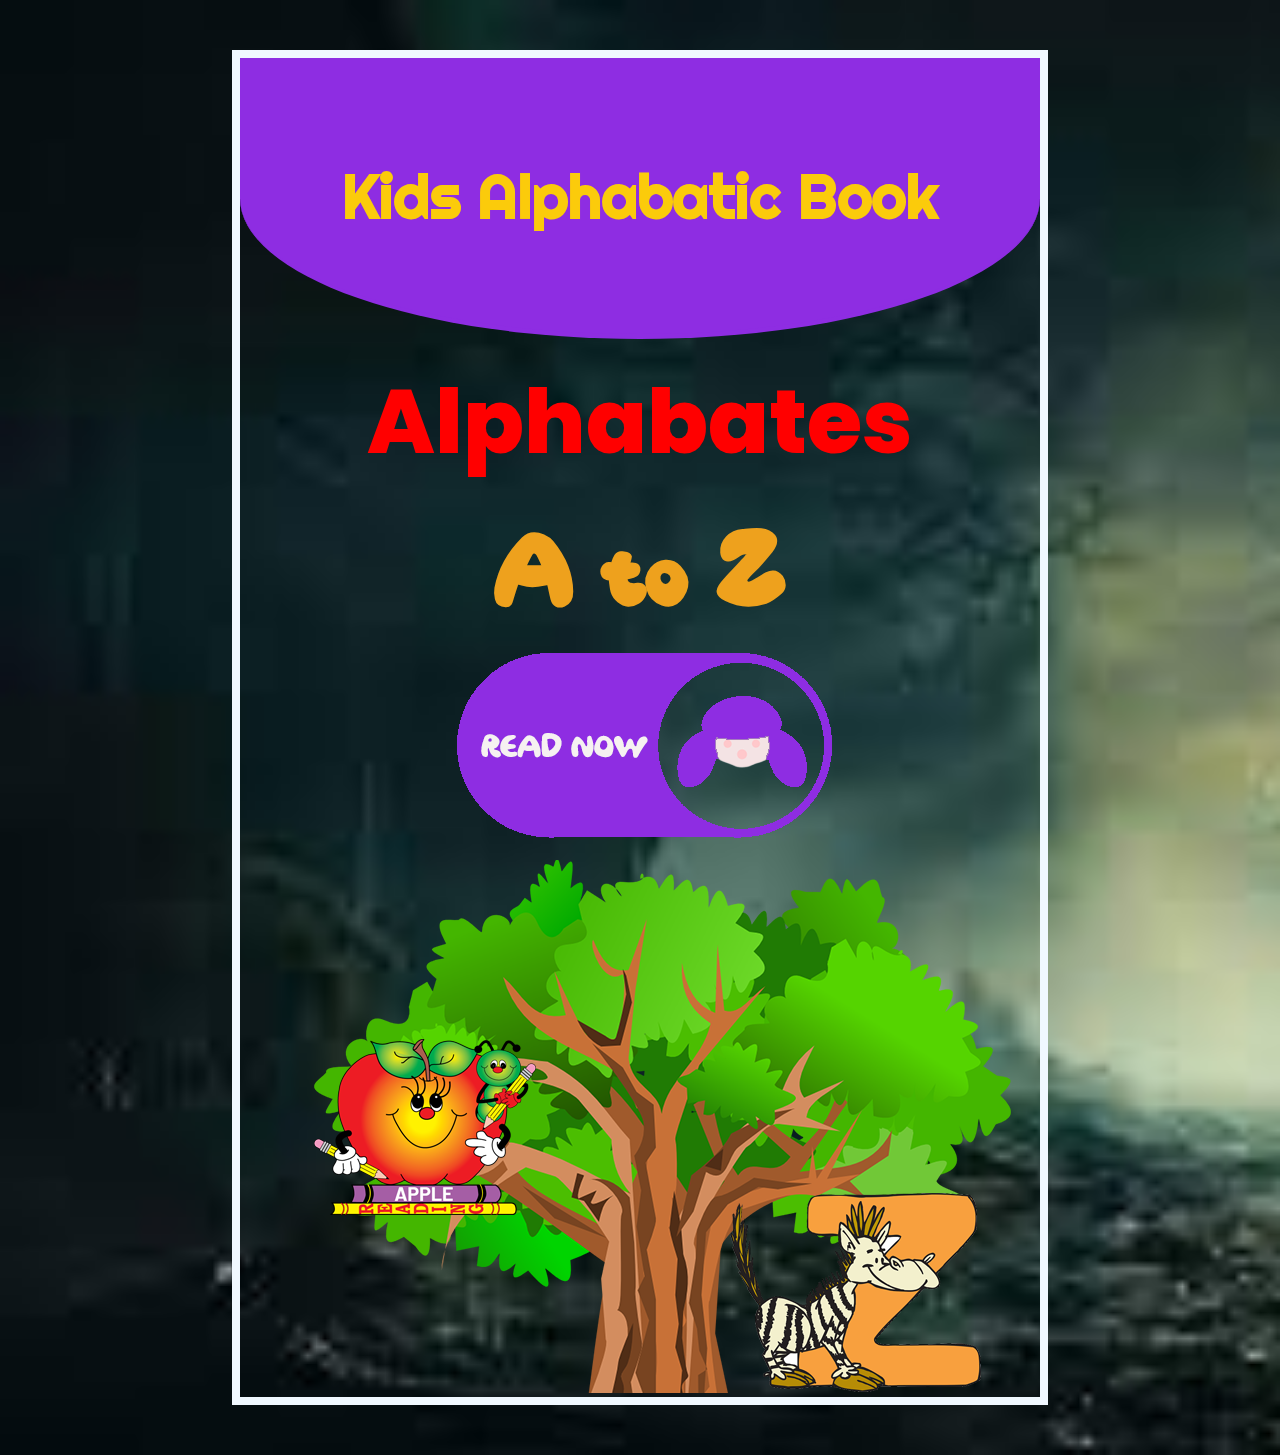
<file: Kids Books/index.html>
<!DOCTYPE html>
<html lang="en">
<head>
    <meta charset="UTF-8">
    <meta name="viewport" content="width=device-width, initial-scale=1.0">
    <link rel="stylesheet" href="./style.css">
    <title>KIDS BOOK</title>
</head>
<body>
    
    <div class="hero">
        <div class="one">
            <h1>Kids Alphabatic Book</h1>
        </div>

        <div class="two">
            <h2>Alphabates</h2>
        </div>

        <div class="three">
            <h2>A to Z</h2>
        </div>

        <div class="four">
            <a href="./book.html">
            <img src="./button.png" ></a>
        </div>

        <div class="five">
            <img src="./1.png">
        </div>









    </div>





</body>
</html>
</file>
<file: Kids Books/style.css>
* {
  margin: 0%;
  padding: 0%;
  box-sizing: border-box;
  scroll-behavior: smooth;
}
@font-face {
  font-family: Righteous;
  src: url(assest/font/Righteous-Regular.ttf);
}
#fruits {
  background-image: url(https://encrypted-tbn0.gstatic.com/images?q=tbn:ANd9GcS1IW7LkHJOTp3Xivo_lB1nMNpsmFGAwncFkg&usqp=CAU);
}
body {
  height: auto;
  width: max-content;
  margin-left: 20vw;
  margin: auto;
  background-size: cover;
  background-image: url([data-uri]);
}
.hero {
  margin: 50px;
  width: auto;
  height: auto;
  border: 8px solid aliceblue;
  text-align: center;
}
.one {
  font-family: Righteous;
  padding: 100px;
  font-size: 30px;
  border-bottom-left-radius: 80%;
  border-bottom-right-radius: 80%;
  border-bottom: 5px solid #8e2de2;
  background-color: #8e2de2;
  color: rgb(251, 203, 11);
}
.two {
  padding: 10px;
  margin-top: 5px;
  font-family: Poppins-ExtraBold;
  font-weight: bold;
  font-size: 60px;
  color: red;
}

.three {
  padding: 10px;
  margin-top: 5px;
  font-weight: bold;
  font-size: 70px;
  color: #eea11d;
  font-family: Sweet_Cherry_Free;
}
.hero:hover {
  cursor: pointer;
  background-color: aliceblue;
}

@font-face {
  font-family: Sweet_Cherry_Free;
  src: url(assest/font/Sweet_Cherry_Free.ttf);
}

@font-face {
  font-family: Poppins-ExtraBold;
  src: url(./assest/font/Poppins-ExtraBold.ttf);
}

@media (max-width: 250px) and (min-width: 400px) {
  .hero {
    width: 400px;
    height: auto ;
  }
}

@media (max-width: 250px) and (min-width: 400px) {
  #fruits {
    width: 400px;
    height: auto ;
  }
}

.zero h1 {
  margin-top: 40px;
  font-family: Righteous;
  font-size: 100px;
  text-align: center;
  margin-bottom: 30px;
  color: rgb(243, 107, 243);
  text-shadow: 2px 2px purple;
}
.zero a {
  text-decoration: none;
  border: 2px solid white;
  padding: 15px;
  font-family: Arial, Helvetica, sans-serif;
  font-weight: bold;
  font-size: 25px;
  background-color: black;
  color: #ff9800;
  border-radius: 50%;
}
a:hover {
  background-color: #fff5c2;
  color: black;
}

#A {
  background-color: white;
  display: flex;
  justify-content: space-around;
  align-items: center;
  height: 300px;
  margin-top: 50px;
  width: 900px;
  box-shadow: 2px 2px 3px 3px darkgray;
  margin-left: 16vw;
  border-radius: 30px;
}

#A img {
  width: 170px;
  height: 170px;
  float: right;
}

.A {
  font-family: Poppins-ExtraBold;
  font-size: 100px;
  font-weight: bold;
  color: black;
  padding-left: 60px;
}

.for1 {
  font-family: Righteous;
  font-size: 40px;
  font-weight: bold;
  color: black;
}

.APPLE {
  padding-right: 120px;
  font-family: Sweet_Cherry_Free;
  font-size: 100px;
  font-weight: bold;
  color: red;
}

#B {
  background-color: white;
  display: flex;
  justify-content: space-around;
  align-items: center;
  height: 300px;
  margin-top: 50px;
  width: 900px;
  box-shadow: 2px 2px 3px 3px darkgray;
  margin-left: 16vw;
  border-radius: 30px;
}

#B img {
  width: 170px;
  height: 170px;
  float: right;
}

.B {
  font-family: Poppins-ExtraBold;
  font-size: 100px;
  font-weight: bold;
  color: black;
  padding-left: 60px;
}

.for2 {
  font-family: Righteous;
  font-size: 40px;
  font-weight: bold;
  color: black;
}
.BALL {
  padding-right: 120px;
  font-family: Sweet_Cherry_Free;
  font-size: 100px;
  font-weight: bold;
  color: green;
}

#C {
  background-color: white;
  display: flex;
  justify-content: space-around;
  align-items: center;
  height: 300px;
  margin-top: 50px;
  width: 900px;
  box-shadow: 2px 2px 3px 3px darkgray;
  margin-left: 16vw;
  border-radius: 30px;
}

#C img {
  width: 170px;
  height: 170px;
  float: right;
}

.C {
  font-family: Poppins-ExtraBold;
  font-size: 100px;
  font-weight: bold;
  color: black;
  padding-left: 60px;
}

.for3 {
  font-family: Righteous;
  font-size: 40px;
  font-weight: bold;
  color: black;
}
.CAT {
  padding-right: 120px;
  font-family: Sweet_Cherry_Free;
  font-size: 100px;
  font-weight: bold;
  color: lightsalmon;
}

#D {
  background-color: white;
  display: flex;
  justify-content: space-around;
  align-items: center;
  height: 300px;
  margin-top: 50px;
  width: 900px;
  box-shadow: 2px 2px 3px 3px darkgray;
  margin-left: 16vw;
  border-radius: 30px;
}

#D img {
  width: 170px;
  height: 170px;
  float: right;
}

.D {
  font-family: Poppins-ExtraBold;
  font-size: 100px;
  font-weight: bold;
  color: black;
  padding-left: 60px;
}

.for4 {
  font-family: Righteous;
  font-size: 40px;
  font-weight: bold;
  color: black;
}
.DOG {
  padding-right: 120px;
  font-family: Sweet_Cherry_Free;
  font-size: 100px;
  font-weight: bold;
  color: lightcoral;
}

#E {
  background-color: white;
  display: flex;
  justify-content: space-around;
  align-items: center;
  height: 300px;
  margin-top: 50px;
  width: 900px;
  box-shadow: 2px 2px 3px 3px darkgray;
  margin-left: 16vw;
  border-radius: 30px;
}
#E img {
  width: 150px;
  height: 150px;
  float: right;
}

.E {
  font-family: Poppins-ExtraBold;
  font-size: 90px;
  font-weight: bold;
  color: black;
  padding-left: 60px;
}

.for5 {
  font-family: Righteous;
  font-size: 40px;
  font-weight: bold;
  color: black;
}
.ELEPHANT {
  padding-right: 120px;
  font-family: Sweet_Cherry_Free;
  font-size: 80px;
  font-weight: bold;
  color: gray;
}

#F {
  background-color: white;
  display: flex;
  justify-content: space-around;
  align-items: center;
  height: 300px;
  margin-top: 50px;
  width: 900px;
  box-shadow: 2px 2px 3px 3px darkgray;
  margin-left: 16vw;
  border-radius: 30px;
}

#F img {
  width: 170px;
  height: 170px;
  float: right;
}

.F {
  font-family: Poppins-ExtraBold;
  font-size: 100px;
  font-weight: bold;
  color: black;
  padding-left: 60px;
}

.for6 {
  font-family: Righteous;
  font-size: 40px;
  font-weight: bold;
  color: black;
}
.FISH {
  padding-right: 120px;
  font-family: Sweet_Cherry_Free;
  font-size: 100px;
  font-weight: bold;
  color: rgb(202, 172, 23);
}

#G {
  background-color: white;
  display: flex;
  justify-content: space-around;
  align-items: center;
  height: 300px;
  margin-top: 50px;
  width: 900px;
  box-shadow: 2px 2px 3px 3px darkgray;
  margin-left: 16vw;
  border-radius: 30px;
}

#G img {
  width: 170px;
  height: 170px;
  float: right;
}

.G {
  font-family: Poppins-ExtraBold;
  font-size: 100px;
  font-weight: bold;
  color: black;
  padding-left: 60px;
}

.for7 {
  font-family: Righteous;
  font-size: 40px;
  font-weight: bold;
  color: black;
}
.GIRAFFE {
  padding-right: 120px;
  font-family: Sweet_Cherry_Free;
  font-size: 100px;
  font-weight: bold;
  color: rgb(245, 182, 66);
}

#H {
  background-color: white;
  display: flex;
  justify-content: space-around;
  align-items: center;
  height: 300px;
  margin-top: 50px;
  width: 900px;
  box-shadow: 2px 2px 3px 3px darkgray;
  margin-left: 16vw;
  border-radius: 30px;
}

#H img {
  width: 170px;
  height: 170px;
  float: right;
}

.H {
  font-family: Poppins-ExtraBold;
  font-size: 100px;
  font-weight: bold;
  color: black;
  padding-left: 60px;
}

.for8 {
  font-family: Righteous;
  font-size: 40px;
  font-weight: bold;
  color: black;
}
.HEN {
  padding-right: 120px;
  font-family: Sweet_Cherry_Free;
  font-size: 100px;
  font-weight: bold;
  color: rgb(254, 184, 52);
}

#I {
  background-color: white;
  display: flex;
  justify-content: space-around;
  align-items: center;
  height: 300px;
  margin-top: 50px;
  width: 900px;
  box-shadow: 2px 2px 3px 3px darkgray;
  margin-left: 16vw;
  border-radius: 30px;
}

#I img {
  width: 170px;
  height: 170px;
  float: right;
}

.I {
  font-family: Poppins-ExtraBold;
  font-size: 100px;
  font-weight: bold;
  color: black;
  padding-left: 60px;
}

.for9 {
  font-family: Righteous;
  font-size: 40px;
  font-weight: bold;
  color: black;
}
.ICE_CREAM {
  padding-right: 120px;
  font-family: Sweet_Cherry_Free;
  font-size: 80px;
  font-weight: bold;
  color: palevioletred;
}

#J {
  background-color: white;
  display: flex;
  justify-content: space-around;
  align-items: center;
  height: 300px;
  margin-top: 50px;
  width: 900px;
  box-shadow: 2px 2px 3px 3px darkgray;
  margin-left: 16vw;
  border-radius: 30px;
}

#J img {
  width: 170px;
  height: 170px;
  float: right;
}

.J {
  font-family: Poppins-ExtraBold;
  font-size: 100px;
  font-weight: bold;
  color: black;
  padding-left: 60px;
}

.for10 {
  font-family: Righteous;
  font-size: 40px;
  font-weight: bold;
  color: black;
}
.JUG {
  padding-right: 120px;
  font-family: Sweet_Cherry_Free;
  font-size: 100px;
  font-weight: bold;
  color: skyblue;
}
#K {
  background-color: white;
  display: flex;
  justify-content: space-around;
  align-items: center;
  height: 300px;
  margin-top: 50px;
  width: 900px;
  box-shadow: 2px 2px 3px 3px darkgray;
  margin-left: 16vw;
  border-radius: 30px;
}

#K img {
  width: 170px;
  height: 170px;
  float: right;
}

.K {
  font-family: Poppins-ExtraBold;
  font-size: 100px;
  font-weight: bold;
  color: black;
  padding-left: 60px;
}

.for11 {
  font-family: Righteous;
  font-size: 40px;
  font-weight: bold;
  color: black;
}

.KITE {
  padding-right: 120px;
  font-family: Sweet_Cherry_Free;
  font-size: 100px;
  font-weight: bold;
  color: rgb(12, 199, 12);
}

#L {
  background-color: white;
  display: flex;
  justify-content: space-around;
  align-items: center;
  height: 300px;
  margin-top: 50px;
  width: 900px;
  box-shadow: 2px 2px 3px 3px darkgray;
  margin-left: 16vw;
  border-radius: 30px;
}

#L img {
  width: 170px;
  height: 170px;
  float: right;
}

.L {
  font-family: Poppins-ExtraBold;
  font-size: 100px;
  font-weight: bold;
  color: black;
  padding-left: 60px;
}

.for12 {
  font-family: Righteous;
  font-size: 40px;
  font-weight: bold;
  color: black;
}

.LION {
  padding-right: 120px;
  font-family: Sweet_Cherry_Free;
  font-size: 100px;
  font-weight: bold;
  color: rgb(199, 124, 59);
}

#M {
  background-color: white;
  display: flex;
  justify-content: space-around;
  align-items: center;
  height: 300px;
  margin-top: 50px;
  width: 900px;
  box-shadow: 2px 2px 3px 3px darkgray;
  margin-left: 16vw;
  border-radius: 30px;
}

#M img {
  width: 170px;
  height: 170px;
  float: right;
}

.M {
  font-family: Poppins-ExtraBold;
  font-size: 100px;
  font-weight: bold;
  color: black;
  padding-left: 60px;
}

.for13 {
  font-family: Righteous;
  font-size: 40px;
  font-weight: bold;
  color: black;
}
.MONKEY {
  padding-right: 120px;
  font-family: Sweet_Cherry_Free;
  font-size: 100px;
  font-weight: bold;
  color: rgb(241, 85, 85);
}

#N {
  background-color: white;
  display: flex;
  justify-content: space-around;
  align-items: center;
  height: 300px;
  margin-top: 50px;
  width: 900px;
  box-shadow: 2px 2px 3px 3px darkgray;
  margin-left: 16vw;
  border-radius: 30px;
}

#N img {
  width: 170px;
  height: 170px;
  float: right;
}

.N {
  font-family: Poppins-ExtraBold;
  font-size: 100px;
  font-weight: bold;
  color: black;
  padding-left: 60px;
}

.for14 {
  font-family: Righteous;
  font-size: 40px;
  font-weight: bold;
  color: black;
}
.NEST {
  padding-right: 120px;
  font-family: Sweet_Cherry_Free;
  font-size: 100px;
  font-weight: bold;
  color: rgb(217, 25, 25);
}

#O {
  background-color: white;
  display: flex;
  justify-content: space-around;
  align-items: center;
  height: 300px;
  margin-top: 50px;
  width: 900px;
  box-shadow: 2px 2px 3px 3px darkgray;
  margin-left: 16vw;
  border-radius: 30px;
}

#O img {
  width: 170px;
  height: 170px;
  float: right;
}

.O {
  font-family: Poppins-ExtraBold;
  font-size: 100px;
  font-weight: bold;
  color: black;
  padding-left: 60px;
}

.for15 {
  font-family: Righteous;
  font-size: 40px;
  font-weight: bold;
  color: black;
}
.ORANGE {
  padding-right: 120px;
  font-family: Sweet_Cherry_Free;
  font-size: 100px;
  font-weight: bold;
  color: orange;
}
#P {
  background-color: white;
  display: flex;
  justify-content: space-around;
  align-items: center;
  height: 300px;
  margin-top: 50px;
  width: 900px;
  box-shadow: 2px 2px 3px 3px darkgray;
  margin-left: 16vw;
  border-radius: 30px;
}

#P img {
  width: 170px;
  height: 170px;
  float: right;
}

.P {
  font-family: Poppins-ExtraBold;
  font-size: 100px;
  font-weight: bold;
  color: black;
  padding-left: 60px;
}

.for16 {
  font-family: Righteous;
  font-size: 40px;
  font-weight: bold;
  color: black;
}

.PARROT {
  padding-right: 120px;
  font-family: Sweet_Cherry_Free;
  font-size: 100px;
  font-weight: bold;
  color: rgb(40, 205, 40);
}

#Q {
  background-color: white;
  display: flex;
  justify-content: space-around;
  align-items: center;
  height: 300px;
  margin-top: 50px;
  width: 900px;
  box-shadow: 2px 2px 3px 3px darkgray;
  margin-left: 16vw;
  border-radius: 30px;
}

#Q img {
  width: 170px;
  height: 170px;
  float: right;
}

.Q {
  font-family: Poppins-ExtraBold;
  font-size: 100px;
  font-weight: bold;
  color: black;
  padding-left: 60px;
}

.for17 {
  font-family: Righteous;
  font-size: 40px;
  font-weight: bold;
  color: black;
}

.QUEEN {
  padding-right: 120px;
  font-family: Sweet_Cherry_Free;
  font-size: 100px;
  font-weight: bold;
  color: rgb(236, 236, 94);
}

#R {
  background-color: white;
  display: flex;
  justify-content: space-around;
  align-items: center;
  height: 300px;
  margin-top: 50px;
  width: 900px;
  box-shadow: 2px 2px 3px 3px darkgray;
  margin-left: 16vw;
  border-radius: 30px;
}

#R img {
  width: 170px;
  height: 170px;
  float: right;
}

.R {
  font-family: Poppins-ExtraBold;
  font-size: 100px;
  font-weight: bold;
  color: black;
  padding-left: 60px;
}

.for18 {
  font-family: Righteous;
  font-size: 40px;
  font-weight: bold;
  color: black;
}

.RABBIT {
  padding-right: 120px;
  font-family: Sweet_Cherry_Free;
  font-size: 100px;
  font-weight: bold;
  color: rgb(97, 66, 66);
}

#S {
  background-color: white;
  display: flex;
  justify-content: space-around;
  align-items: center;
  height: 300px;
  margin-top: 50px;
  width: 900px;
  box-shadow: 2px 2px 3px 3px darkgray;
  margin-left: 16vw;
  border-radius: 30px;
}

#S img {
  width: 170px;
  height: 170px;
  float: right;
}

.S {
  font-family: Poppins-ExtraBold;
  font-size: 100px;
  font-weight: bold;
  color: black;
  padding-left: 60px;
}

.for19{
  font-family: Righteous;
  font-size: 40px;
  font-weight: bold;
  color: black;
}

.SUN {
  padding-right: 120px;
  font-family: Sweet_Cherry_Free;
  font-size: 100px;
  font-weight: bold;
  color: rgb(222, 183, 74);
}

#T {
  background-color: white;
  display: flex;
  justify-content: space-around;
  align-items: center;
  height: 300px;
  margin-top: 50px;
  width: 900px;
  box-shadow: 2px 2px 3px 3px darkgray;
  margin-left: 16vw;
  border-radius: 30px;
}

#T img {
  width: 170px;
  height: 170px;
  float: right;
}

.T {
  font-family: Poppins-ExtraBold;
  font-size: 100px;
  font-weight: bold;
  color: black;
  padding-left: 60px;
}

.for20 {
  font-family: Righteous;
  font-size: 40px;
  font-weight: bold;
  color: black;
}

.TREE {
  padding-right: 120px;
  font-family: Sweet_Cherry_Free;
  font-size: 100px;
  font-weight: bold;
  color: rgb(83, 249, 83);
}

#U {
  background-color: white;
  display: flex;
  justify-content: space-around;
  align-items: center;
  height: 300px;
  margin-top: 50px;
  width: 900px;
  box-shadow: 2px 2px 3px 3px darkgray;
  margin-left: 16vw;
  border-radius: 30px;
}

#U img {
  width: 170px;
  height: 170px;
  float: right;
}

.U {
  font-family: Poppins-ExtraBold;
  font-size: 90px;
  font-weight: bold;
  color: black;
  padding-left: 60px;
}

.for21 {
  font-family: Righteous;
  font-size: 40px;
  font-weight: bold;
  color: black;
}

.UMBRELLA {
  padding-right: 120px;
  font-family: Sweet_Cherry_Free;
  font-size: 70px;
  font-weight: bold;
  color: rgb(170, 44, 86);
}

#V {
  background-color: white;
  display: flex;
  justify-content: space-around;
  align-items: center;
  height: 300px;
  margin-top: 50px;
  width: 900px;
  box-shadow: 2px 2px 3px 3px darkgray;
  margin-left: 16vw;
  border-radius: 30px;
}

#V img {
  width: 170px;
  height: 170px;
  float: right;
}

.V {
  font-family: Poppins-ExtraBold;
  font-size: 100px;
  font-weight: bold;
  color: black;
  padding-left: 60px;
}

.for22 {
  font-family: Righteous;
  font-size: 40px;
  font-weight: bold;
  color: black;
}

.VAN {
  padding-right: 120px;
  font-family: Sweet_Cherry_Free;
  font-size: 100px;
  font-weight: bold;
  color: rgb(242, 223, 50);
}

#W {
  background-color: white;
  display: flex;
  justify-content: space-around;
  align-items: center;
  height: 300px;
  margin-top: 50px;
  width: 900px;
  box-shadow: 2px 2px 3px 3px darkgray;
  margin-left: 16vw;
  border-radius: 30px;
}

#W img {
  width: 170px;
  height: 170px;
  float: right;
}

.W {
  font-family: Poppins-ExtraBold;
  font-size: 100px;
  font-weight: bold;
  color: black;
  padding-left: 60px;
}

.for23 {
  font-family: Righteous;
  font-size: 40px;
  font-weight: bold;
  color: black;
}

.WATCh {
  padding-right: 120px;
  font-family: Sweet_Cherry_Free;
  font-size: 100px;
  font-weight: bold;
  color: rgb(209, 182, 29);
}

#X {
  background-color: white;
  display: flex;
  justify-content: space-around;
  align-items: center;
  height: 300px;
  margin-top: 50px;
  width: 900px;
  box-shadow: 2px 2px 3px 3px darkgray;
  margin-left: 16vw;
  border-radius: 30px;
}

#X img {
  width: 170px;
  height: 170px;
  float: right;
}

.X {
  font-family: Poppins-ExtraBold;
  font-size: 100px;
  font-weight: bold;
  color: black;
  padding-left: 60px;
}

.for24 {
  font-family: Righteous;
  font-size: 40px;
  font-weight: bold;
  color: black;
}

.X_RAY {
  padding-right: 120px;
  font-family: Sweet_Cherry_Free;
  font-size: 100px;
  font-weight: bold;
  color: rgba(53, 53, 185, 0.58);
}

#Y {
  background-color: white;
  display: flex;
  justify-content: space-around;
  align-items: center;
  height: 300px;
  margin-top: 50px;
  width: 900px;
  box-shadow: 2px 2px 3px 3px darkgray;
  margin-left: 16vw;
  border-radius: 30px;
}

#Y img {
  width: 170px;
  height: 170px;
  float: right;
}

.Y {
  font-family: Poppins-ExtraBold;
  font-size: 100px;
  font-weight: bold;
  color: black;
  padding-left: 60px;
}

.for25 {
  font-family: Righteous;
  font-size: 40px;
  font-weight: bold;
  color: black;
}

.YOYO {
  padding-right: 120px;
  font-family: Sweet_Cherry_Free;
  font-size: 100px;
  font-weight: bold;
  color: rgb(81, 159, 192);
}

#Z {
  background-color: white;
  display: flex;
  justify-content: space-around;
  align-items: center;
  height: 300px;
  margin-top: 50px;
  width: 900px;
  box-shadow: 2px 2px 3px 3px darkgray;
  margin-left: 16vw;
  border-radius: 30px;
}

#Z img {
  width: 170px;
  height: 170px;
  float: right;
}

.Z {
  font-family: Poppins-ExtraBold;
  font-size: 100px;
  font-weight: bold;
  color: black;
  padding-left: 60px;
}

.for26 {
  font-family: Righteous;
  font-size: 40px;
  font-weight: bold;
  color: black;
}

.ZEBRA {
  padding-right: 120px;
  font-family: Sweet_Cherry_Free;
  font-size: 100px;
  font-weight: bold;
  color: rgb(139, 129, 129);
}
</file>
